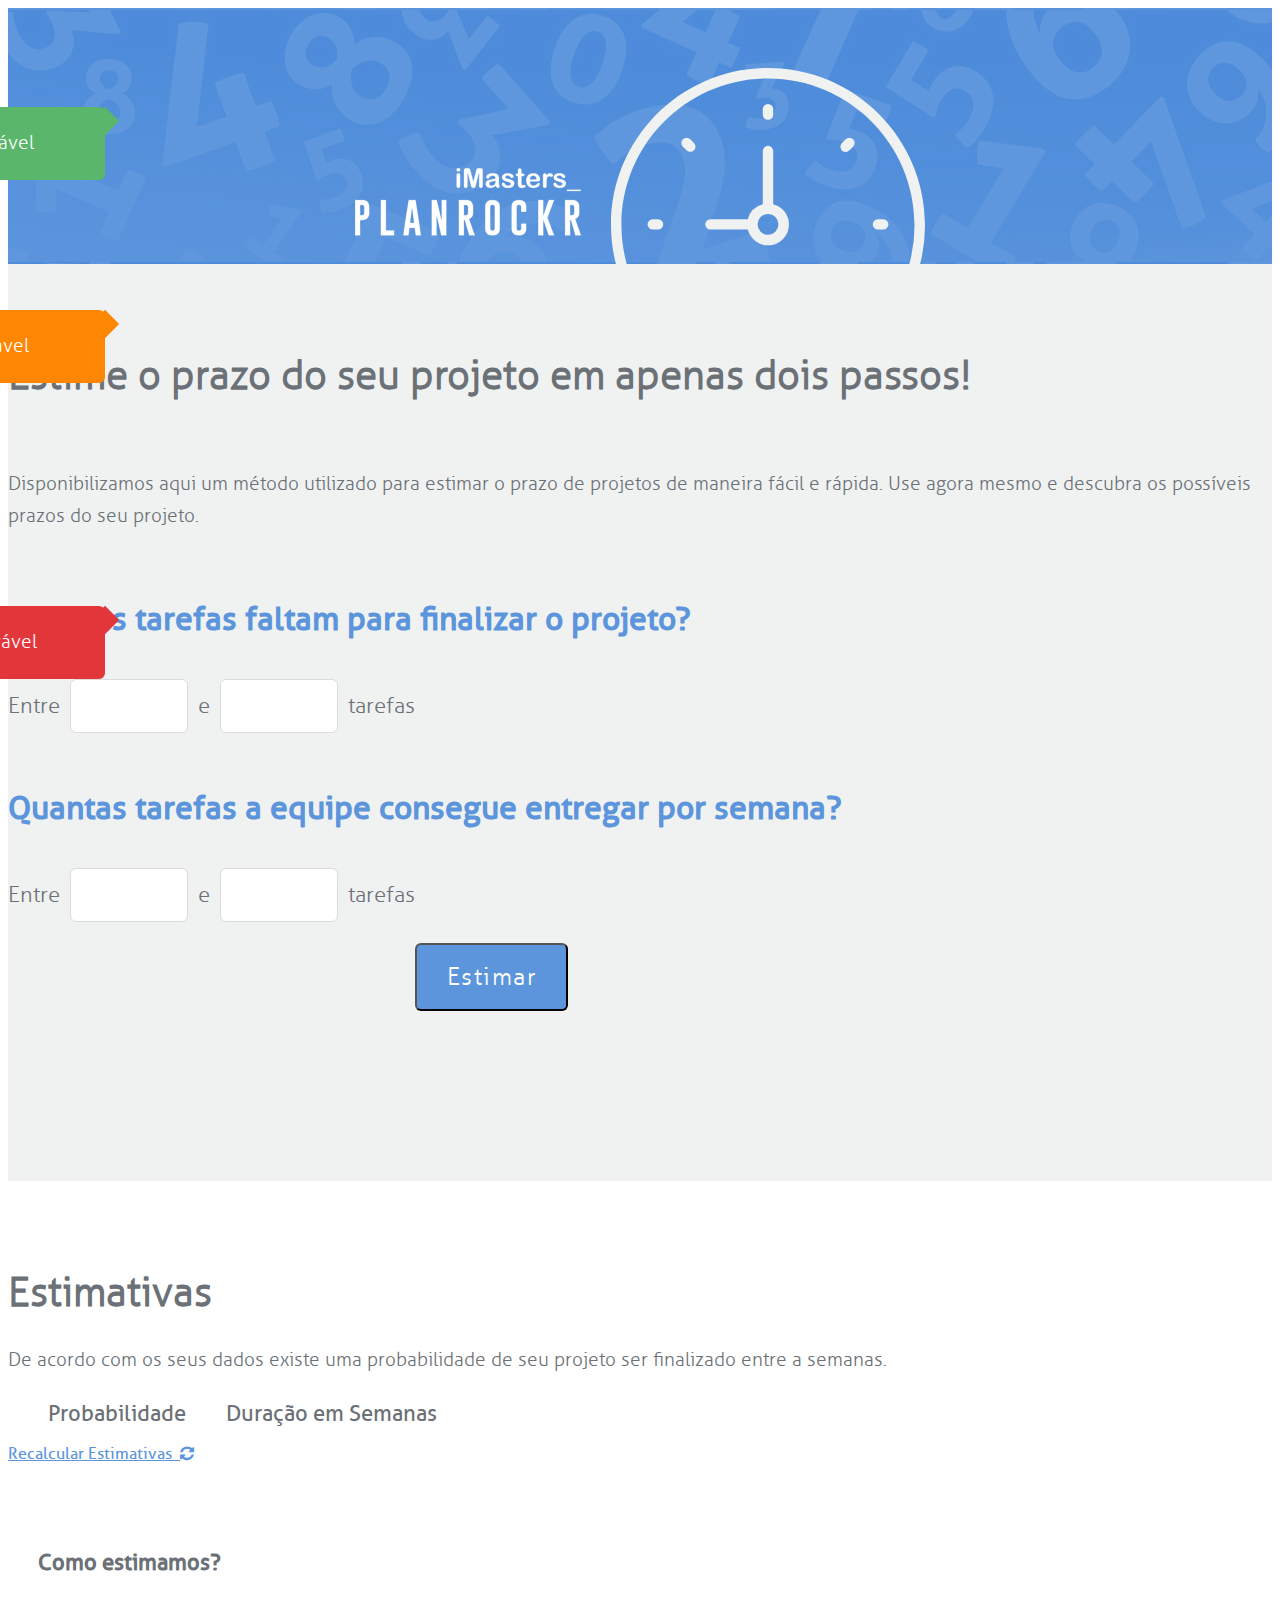
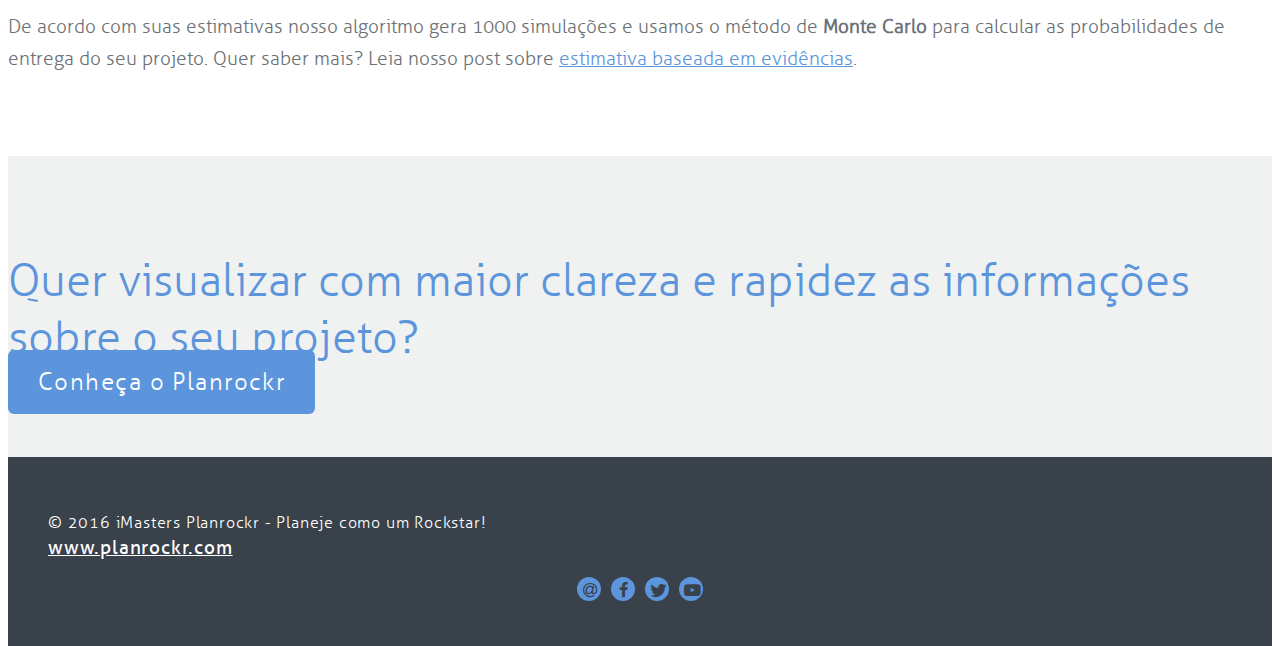
<file: index.html>
<!DOCTYPE html>
<html lang="pt-br">
    <head>
        <meta charset="utf-8">
        <meta http-equiv="X-UA-Compatible" content="IE=edge,chrome=1">
        <title>Estime o Prazo</title>

        <meta name="viewport" content="width=device-width, initial-scale=1">

        <meta name="description" content="Estime o prazo do seu projeto em apenas dois passos!">
        <meta name="keywords" content="Planrockr, Software, Gerenciamento de Projetos, Ferramenta, Estimativa, Deadline, Coderockr, iMasters">
        <link href="http://planrockr.com/assets/images/favicon.png" rel="shortcut icon">

        <link href="https://maxcdn.bootstrapcdn.com/font-awesome/4.5.0/css/font-awesome.min.css" rel="stylesheet">
        <link href="http://planrockr.com/assets/css/bootstrap.min.css" rel="stylesheet">
        <link href="http://planrockr.com/assets/css/material.min.css" rel="stylesheet">
        <link href="assets/fonts/stylesheet.css" rel="stylesheet">
        <link href="assets/css/styles.css" rel="stylesheet">

        <meta property="og:url" content="http://www.estimeoprazo.com.br">
        <meta property="og:type" content="website">
        <meta property="og:title" content="Estime o Prazo">
        <meta property="og:image" content="http://www.estimeoprazo.com.br/assets/images/tile.png">
        <meta property="og:image:type" content="image/png">
        <meta property="og:description" content="Estime o prazo do seu projeto em apenas dois passos!">
        <meta property="og:site_name" content="estimeoprazo">
        <meta property="og:locale" content="pt_BR">

        <!-- start Mixpanel -->
        <script type="text/javascript">(function(e,b){if(!b.__SV){var a,f,i,g;window.mixpanel=b;b._i=[];b.init=function(a,e,d){function f(b,h){var a=h.split(".");2==a.length&&(b=b[a[0]],h=a[1]);b[h]=function(){b.push([h].concat(Array.prototype.slice.call(arguments,0)))}}var c=b;"undefined"!==typeof d?c=b[d]=[]:d="mixpanel";c.people=c.people||[];c.toString=function(b){var a="mixpanel";"mixpanel"!==d&&(a+="."+d);b||(a+=" (stub)");return a};c.people.toString=function(){return c.toString(1)+".people (stub)"};i="disable time_event track track_pageview track_links track_forms register register_once alias unregister identify name_tag set_config people.set people.set_once people.increment people.append people.union people.track_charge people.clear_charges people.delete_user".split(" "); for(g=0;g<i.length;g++)f(c,i[g]);b._i.push([a,e,d])};b.__SV=1.2;a=e.createElement("script");a.type="text/javascript";a.async=!0;a.src="undefined"!==typeof MIXPANEL_CUSTOM_LIB_URL?MIXPANEL_CUSTOM_LIB_URL:"file:"===e.location.protocol&&"//cdn.mxpnl.com/libs/mixpanel-2-latest.min.js".match(/^\/\//)?"https://cdn.mxpnl.com/libs/mixpanel-2-latest.min.js":"//cdn.mxpnl.com/libs/mixpanel-2-latest.min.js";f=e.getElementsByTagName("script")[0];f.parentNode.insertBefore(a,f)}})(document,window.mixpanel||[]); mixpanel.init("96709a517e8bc788b68cd6d4f352289e"); mixpanel.track("Estime o Prazo");
        </script>
        <!-- end Mixpanel -->
    </head>
    <body>
        <header>
            <div class="container">
                <div class="lang pull-left">
                    <!-- <p>PT</p> <span>|</span> <a href="en/index.html" title="Ver em Inglês">EN</a> -->
                </div>

                <div class="hero">
                    <img class="img-responsive" src="assets/images/logo-footer.png" alt="Coderockr">
                    <span class="clock"></span>
                </div>
            </div>
        </header>

        <section id="content">
            <article class="dataGettering text-center">
                <div class="container">
                    <h1>Estime o prazo do seu projeto em apenas dois passos!</h1>
                    <p class="col-md-8 col-md-offset-2">Disponibilizamos aqui um método utilizado para estimar o prazo de
                    projetos de maneira fácil e rápida. Use agora mesmo e descubra os possíveis prazos do seu projeto.</p>

                    <h2 class="clearfix">Quantas tarefas faltam para finalizar o projeto?</h2>
                    <div class="input-group">
                        <p>Entre</p>
                        <input type="number" name="MinTasks" min="1" max="1000">
                        <p>e</p>
                        <input type="number" name="MaxTasks" min="1" max="1000">
                        <p class="hidden-xs">tarefas</p>
                    </div>

                    <h2 class="clearfix">Quantas tarefas a equipe consegue entregar por semana?</h2>
                    <div class="input-group">
                        <p>Entre</p>
                        <input type="number" name="MinTasksDone" min="1" max="1000">
                        <p>e</p>
                        <input type="number" name="MaxTasksDone" min="1" max="1000">
                        <p class="hidden-xs">tarefas</p>
                    </div>

                    <button type="button" class="calculate button mdl-button mdl-js-button mdl-button--raised mdl-js-ripple-effect mdl-button--accent">
                        Estimar
                    </button>
                </div>
            </article>

            <article class="results text-center hidden">
                <div class="container">
                    <div class="row">
                        <h1>Estimativas</h1>
                        <p class="col-md-8 col-md-offset-2">De acordo com os seus dados existe uma probabilidade de seu projeto
                        ser finalizado entre <span class="initial"></span> a <span class="final"></span> semanas.</p>

                        <div class="col-xs-10 col-xs-offset-1 col-sm-8 col-sm-offset-2">
                            <div class="probability probably hidden-xs">
                                <p>Muito Provável</p>
                                <span></span>
                            </div>
                            <div class="probability somewhat_probably hidden-xs">
                                <p>Algo Provável</p>
                                <span></span>
                            </div>
                            <div class="probability less_probably hidden-xs">
                                <p>Pouco Provável</p>
                                <span></span>
                            </div>

                            <table class="table">
                                <thead>
                                    <tr>
                                        <th width="50%">Probabilidade</th>
                                        <th width="50%">Duração em Semanas</th>
                                    </tr>
                                </thead>
                                <tbody></tbody>
                            </table>

                            <a href="javascript:window.location.reload();">Recalcular Estimativas &nbsp; <i class="fa fa-refresh" aria-hidden="true"></i></a>

                            <h3>Como estimamos?</h3>
                            <p>De acordo com suas estimativas nosso algoritmo gera 1000 simulações e usamos o método de
                            <strong>Monte Carlo</strong> para calcular as probabilidades de entrega do seu projeto. Quer saber mais? Leia nosso post sobre <a href="https://medium.com/@eminetto/estimativa-baseada-em-evidências-c156d5527427#.klnxsjtvy">estimativa baseada em evidências</a>.</p>
                        </div>
                    </div>
                </div>

                <aside class="planrockr">
                    <div class="container">
                        <div class="row">
                            <h2 class="col-md-8 col-md-offset-2">Quer visualizar com maior clareza e rapidez as informações sobre o seu projeto? </h2>
                            <a href="http://www.planrockr.com/pt-br" target="_blank" class="button mdl-button mdl-js-button mdl-button--raised mdl-js-ripple-effect mdl-button--accent">
                                Conheça o Planrockr
                            </a>
                        </div>
                    </div>
                </aside>
            </article>
        </section>

        <footer>
            <div class="container text-center">
                <p>© 2016 iMasters Planrockr - Planeje como um Rockstar!</p>
                <a href="http://www.planrockr.com" target="_blank">www.planrockr.com</a>
                <ul>
                    <li>
                        <a class="social-email" href="mailto:eminetto@gmail.com?subject=Contato Planrockr" title="Entre em Contato">
                            <i class="fa fa-at" aria-hidden="true"></i>
                        </a>
                    </li>
                    <li>
                        <a class="social-facebook" target="_blank" href="https://www.facebook.com/planrockr" title="Acompanhe o Planrockr no Facebook">
                            <i class="fa fa-facebook" aria-hidden="true"></i>
                        </a>
                    </li>
                    <li>
                        <a class="social-twitter" target="_blank" href="https://twitter.com/planrockr" title="Siga o Planrockr no Twitter">
                            <i class="fa fa-twitter" aria-hidden="true"></i>
                        </a>
                    </li>
                    <li>
                        <a class="social-youtube" target="_blank" href="https://www.youtube.com/channel/UCFtwGHZlooYbOqaCqKMs2Bg" title="Assista o Planrockr no YouTube">
                            <i class="fa fa-youtube-play" aria-hidden="true"></i>
                        </a>
                    </li>
                </ul>
            </div>
        </footer>

        <script src="https://ajax.googleapis.com/ajax/libs/jquery/2.1.4/jquery.min.js"></script>
        <script>window.jQuery || document.write('<script src="http://planrockr.com/assets/js/jquery.min.js"><\/script>')</script>
        <script src="http://planrockr.com/assets/js/bootstrap.min.js"></script>
        <script src="http://planrockr.com/assets/js/material.min.js"></script>
        <script src="assets/js/main.js"></script>
    </body>
</html>
</file>
<file: assets/fonts/stylesheet.css>
/* Generated by Font Squirrel (https://www.fontsquirrel.com) on April 20, 2016 */



@font-face {
    font-family: 'allerregular';
    src: url('aller_rg-webfont.eot');
    src: url('aller_rg-webfont.eot?#iefix') format('embedded-opentype'),
         url('aller_rg-webfont.woff2') format('woff2'),
         url('aller_rg-webfont.woff') format('woff'),
         url('aller_rg-webfont.ttf') format('truetype'),
         url('aller_rg-webfont.svg#allerregular') format('svg');
    font-weight: normal;
    font-style: normal;

}




@font-face {
    font-family: 'aller_lightregular';
    src: url('aller_lt-webfont.eot');
    src: url('aller_lt-webfont.eot?#iefix') format('embedded-opentype'),
         url('aller_lt-webfont.woff2') format('woff2'),
         url('aller_lt-webfont.woff') format('woff'),
         url('aller_lt-webfont.ttf') format('truetype'),
         url('aller_lt-webfont.svg#aller_lightregular') format('svg');
    font-weight: normal;
    font-style: normal;

}
</file>
<file: assets/css/styles.css>
html,
body {
  height:100%;
  color: #6b7176;
  font-family: 'allerregular', helvetica, arial, Sans-serif;
}

.center { margin: 0 auto; }

.clearfix { clear: both; }

p {
    font: 1.2em 'aller_lightregular', helvetica, arial, Sans-serif;
    line-height: 1.7em;
}

a {
    color: #5c95dc;
}
a:hover,
a:focus {
    color: inherit;
    outline: none;
    color: #5c95dc;
}

h1 {
    font-size: 2.5em;
    font-family: 'aller_lightregular', helvetica, arial, Sans-serif;
}

h2 {
    font-size: 2em;
    color: #5c95dc;
}

h3 {
    font-size: 1.4em;
    padding-bottom: 15px;
    color: #6b7176;
}



/******************************   HERO   ******************************/

body > header {
    width: 100%;
    height: 256px;
    overflow: hidden;
    background: url(../images/numbers-background.jpg) center #528edb;
}

.hero {
    position: relative;
    bottom: -60px;
    width: 570px;
    margin: 0 auto;
}

.lang {
    margin-top: 12px;
    color: #FFFFFF;
    font-size: .9em;
}

.lang a {
    float: left;
    color: inherit;
    font-family: 'aller_lightregular', helvetica, arial, Sans-serif !important;
    line-height: 1.61em;
    margin-top: 1px;
}

.lang p {
    float: left !important;
    line-height: 1.05em !important;
    margin-top: 3px;
    font-family: 'aller_regular', helvetica, arial, Sans-serif !important;
}

.lang span {
    float: left;
    font-size: 1.2em;
    margin: 0 7px;
}

.hero img {
    float: left;
    margin: 100px 30px 0 0;
}

.clock {
    display: block;
    float: left;
    width: 314px;
    height: 314px;
    background: url(../images/clock.svg) no-repeat;
    background-size: contain;
}



/******************************   DATA GETTERING   ******************************/

.dataGettering,
.planrockr {
    padding: 60px 0;
    background-color: #F0F2F2;
}

.dataGettering h1,
.dataGettering > p {
    padding-bottom: 40px;
}

.dataGettering h2 {
    padding-top: 40px;
}

.input-group {
    margin: 0 auto;
    margin-top: 40px;
}

.input-group p {
    margin-top: 8px;
}

.input-group p,
.input-group input {
    float: left;
    font-size: 1.4em !important;
}

.input-group input {
    width: 100px;
    border-radius: 6px;
    border: 1px solid #dbdbdb;
    padding: 13px 8px;
    margin: 0 10px;
    text-align: center;
    outline: none;
    transition: all 0.25s linear;
}

.input-group input.error {
    border-color: #F0060C;
    color: #F0060C;
}

.calculate {
    min-width: 150px
}

.fa-spin {
    font-size: 1em;
}

.mdl-button--accent.mdl-button--accent.mdl-button--raised {
    height: auto !important;
    text-transform: none !important;
    font-weight: normal !important;
    line-height: normal !important;
    box-shadow: none !important;
    font-size: 1.5em !important;
    letter-spacing: .06em !important;
    font-family: 'aller_lightregular', helvetica, arial, Sans-serif !important;
    background-color: #5c95dc;
    color: #FFFFFF;
    border-radius: 6px !important;
    margin: 75px 0 110px 0;
    padding: 17px 30px !important;
}

.mdl-button--accent.mdl-button--accent.mdl-button--raised:hover,
.mdl-button--accent.mdl-button--accent.mdl-button--raised:focus {
    background-color: #3274e1 !important;
}



/******************************   RESULTS   ******************************/

.results {
    padding-top: 60px;
    background-color: #FFFFFF;
}

.results h3 {
    margin: 85px 0 0 30px;
}

.results p span {
    color: #5c95dc;
    font: 1.2em 'allerregular', helvetica, arial, Sans-serif !important;
}

.planrockr { margin-top: 80px; }

.planrockr h2 {
    font: 2.8em 'aller_lightregular', helvetica, arial, Sans-serif;
    margin-bottom: 0px;
}

.planrockr .button {
    margin-top: 50px !important;
    margin-bottom: 30px !important;
    text-decoration: none;
}



/******************************   RESULTS   ******************************/

.table td, .table th {
    text-align: center !important;
    color: #3d3d3d;
}

.table>thead>tr>th {
    border-bottom: none !important;
    font: 1.4em 'allerregular', helvetica, arial, Sans-serif;
    padding-bottom: 15px;
    color: #6b7176;
}

.probably td {
    border-top: 1px dashed #A5E3B1 !important;
    background-color: #B3F1BF;
    color: #015117;
}

.somewhat_probably td {
    border-top: 1px dashed #EEBE88 !important;
    background-color: #FCCB96;
    color: #6E3403;
}

.less_probably td {
    border-top: 1px dashed #E69094 !important;
    background-color: #EEA9AB;
    color: #69010D;
}

tbody > :first-child td {
    border-top: none !important;
}

tbody > :first-child > :first-child {border-top-left-radius:  6px !important;}
tbody > :first-child > :last-child {border-top-right-radius: 6px !important;}
tbody > :last-child > :first-child {border-bottom-left-radius:  6px !important;}
tbody > :last-child > :last-child {border-bottom-right-radius: 6px !important;}

.table-nonfluid {
   width: auto !important;
}

.probability {
    clear: both;
    position: absolute;
    left: -165px;
}

.probability p {
    float: left;
    clear: both;
    padding: 20px 30px;
    border-radius: 6px;
    color: #FFFFFF;
    width: 210px;
    text-align: center;
}

.probability span {
    float: left;
    display: block;
    width: 20px;
    height: 20px;
    margin: 23px 0 0 -10px;
    -webkit-transform: rotate(45deg);
    -moz-transform: rotate(45deg);
    -o-transform: rotate(45deg);
    -ms-transform: rotate(45deg);
    transform: rotate(45deg);
}

.probably {top: 88px;}
.somewhat_probably {top: 291px;}
.less_probably {top: 587px;}

.probably p,
.probably span {
    background-color: #5AB66B;
}
.somewhat_probably p,
.somewhat_probably span {
    background-color: #FD8603;
}
.less_probably p,
.less_probably span {
    background-color: #E3363A;
}



/******************************   FOOTER   ******************************/

body > footer {
    padding: 40px;
    color: #FFFFFF;
    background-color: #39414a;
    letter-spacing: .05em !important;
}

body > footer p {
    font: 1em 'aller_lightregular', helvetica, arial, Sans-serif;
    margin-bottom: 3px;
}

body > footer a {
    font-family: 'allerregular', helvetica, arial, Sans-serif;
    font-size: 1.2em;
    color: inherit;
}

body > footer a:hover,
body > footer a:focus {
    color: inherit;
    outline: none;
}

body > footer ul {
    display: table;
    margin: 0 auto;
    margin-top: 13px;
    padding: 0;
}

body > footer ul li {
    list-style: none;
    float: left;
    margin: 5px;
}

body > footer ul li a {
    display: block;
    width: 24px;
    height: 24px;
    border-radius: 50%;
    color: #39414a;
    background-color: #5c95dc;
    transition: all 0.25s linear;
}

body > footer ul li a:hover,
body > footer ul li a:focus {
    background-color: #3274e1;
    color: #39414a;
}

body > footer ul li a i {
    float: left;
    font-size: .87em !important;
}

.social-email i {
    margin: 5px 0 0 6px;
}
.social-facebook i {
    margin: 5px 0 0 8px;
    font-size: .85em !important;
}
.social-twitter i {
    margin: 5px 0 0 5px;
    font-size: .95em !important;
}
.social-youtube i {
    margin: 5px 0 0 5px;
}


// /*************************   FOOTER   **************************/

// /* Large Devices, Wide Screens */
// @media only screen and (min-width : 1200px) {
//     /*#about h1 {
//         margin-top: -50px;
//     }*/
// }

// /* Medium Devices, Desktops */
// @media only screen and (max-width : 992px) {
//     footer {
//         padding-bottom: 60px;
//     }
// }
</file>
